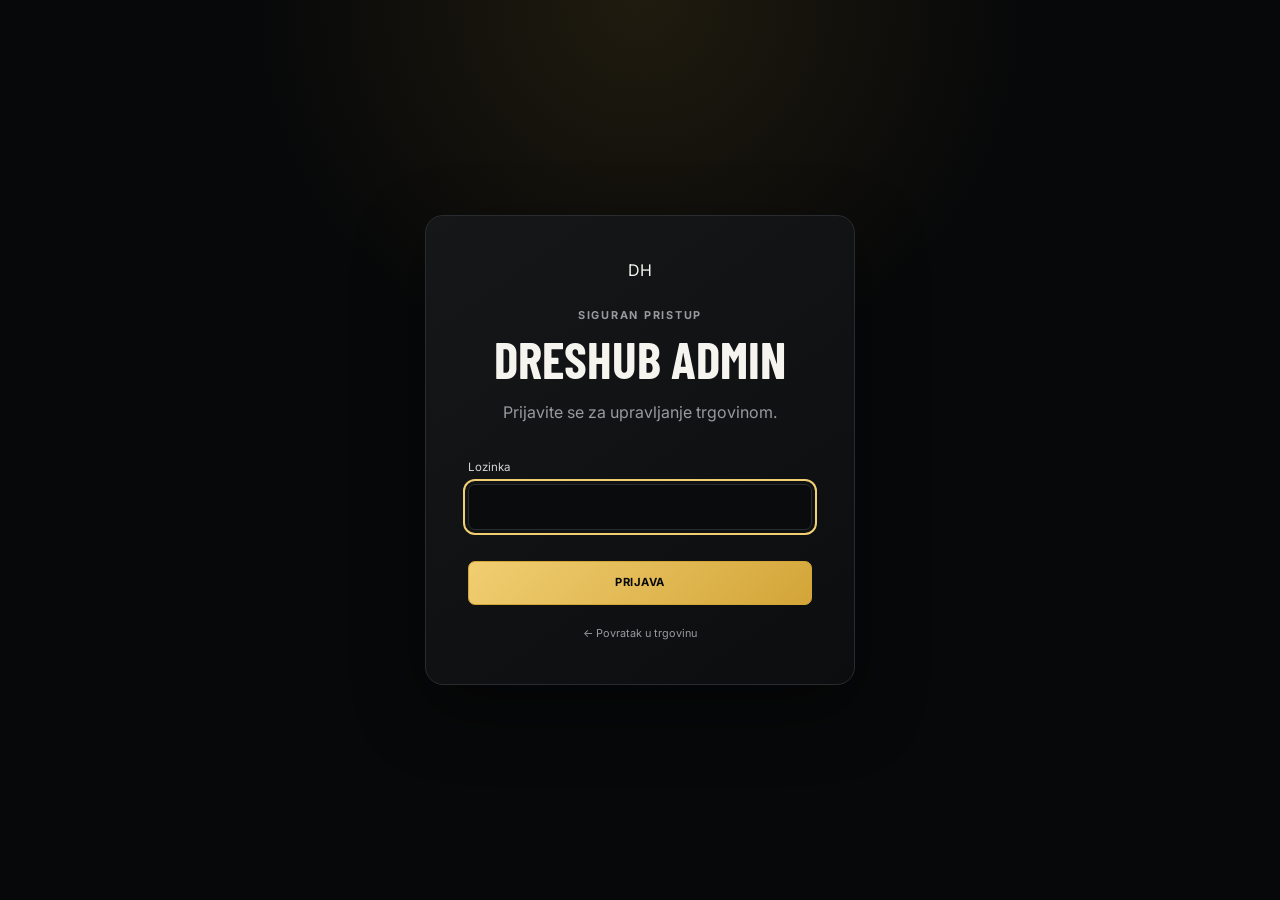
<file: admin.html>
<!doctype html>
<html lang="hr">
<head>
  <meta charset="UTF-8"><meta name="viewport" content="width=device-width,initial-scale=1"><meta name="description" content="DresHub administracijska aplikacija."><title>DresHub Admin</title>
  <link rel="preconnect" href="https://fonts.googleapis.com"><link rel="preconnect" href="https://fonts.gstatic.com" crossorigin><link href="https://fonts.googleapis.com/css2?family=Barlow+Condensed:wght@600;700;800&family=Inter:wght@400;500;600;700&display=swap" rel="stylesheet">
  <link rel="stylesheet" href="css/variables.css"><link rel="stylesheet" href="css/main.css"><link rel="stylesheet" href="css/admin.css"><link rel="stylesheet" href="css/responsive.css">
</head>
<body class="admin-body">
  <section class="admin-login" data-admin-login>
    <form class="login-card" data-login-form><span class="brand-mark">DH</span><p class="eyebrow">Siguran pristup</p><h1>DresHub Admin</h1><p>Prijavite se za upravljanje trgovinom.</p><label>Lozinka<input type="password" name="password" autocomplete="current-password" required autofocus></label><p class="form-error" data-login-error aria-live="polite"></p><button class="button button-primary button-wide" type="submit">Prijava</button><a href="index.html">← Povratak u trgovinu</a></form>
  </section>

  <div class="admin-app" data-admin-app hidden>
    <aside class="admin-sidebar" data-admin-sidebar>
      <div class="admin-brand"><span class="brand-mark">DH</span><span><strong>DRES <em>HUB</em></strong><small>Admin workspace</small></span></div>
      <nav class="admin-nav" aria-label="Admin navigacija">
        <button class="active" data-view-target="dashboard"><span>◫</span>Dashboard</button>
        <button data-view-target="products"><span>◈</span>Proizvodi</button>
        <button data-view-target="reservations"><span>◷</span>Rezervacije <b data-active-reservations>0</b></button>
        <button data-view-target="orders"><span>▣</span>Narudžbe</button>
        <button data-view-target="finance"><span>€</span>Financije</button>
        <button data-view-target="notes"><span>◇</span>Bilješke</button>
        <button data-view-target="changes"><span>↻</span>Povijest promjena</button>
        <button data-view-target="transactions"><span>⇄</span>Povijest transakcija</button>
        <button data-view-target="settings"><span>⚙</span>Postavke</button>
      </nav>
      <div class="sidebar-footer"><a href="index.html">Otvori trgovinu ↗</a><button data-logout>Odjava</button></div>
    </aside>

    <div class="admin-workspace">
      <header class="admin-topbar"><button class="admin-menu-toggle" type="button" data-admin-menu aria-label="Otvori izbornik">☰</button><div><small>DresHub poslovni centar</small><strong data-current-view>Dashboard</strong></div><div class="admin-profile"><span>A</span><div><strong>Admin</strong><small>Administrator</small></div></div></header>
      <main class="admin-main">
        <section class="admin-view active" data-view="dashboard">
          <header class="view-header"><div><p class="eyebrow">Pregled poslovanja</p><h1>Dashboard</h1><p data-dashboard-date></p></div><button class="admin-primary-action" data-view-jump="products" data-open-product>+ Novi proizvod</button></header>
          <div class="metric-grid" data-metrics></div>
          <div class="dashboard-grid">
            <section class="admin-panel panel-wide"><div class="panel-heading"><h2>Zadnje rezervacije</h2><button data-view-jump="reservations">Prikaži sve</button></div><div data-dashboard-reservations></div></section>
            <section class="admin-panel"><div class="panel-heading"><h2>Mala zaliha</h2><button data-view-jump="products">Proizvodi</button></div><div data-low-stock></div></section>
            <section class="admin-panel"><div class="panel-heading"><h2>Podsjetnici</h2><button data-view-jump="notes">Bilješke</button></div><div data-reminders></div></section>
            <section class="admin-panel panel-wide"><div class="panel-heading"><h2>Zadnje transakcije</h2><button data-view-jump="transactions">Povijest</button></div><div data-dashboard-transactions></div></section>
          </div>
        </section>

        <section class="admin-view" data-view="products">
          <header class="view-header"><div><p class="eyebrow">Katalog i zaliha</p><h1>Proizvodi</h1><p>Upravljanje ponudom, cijenama i dostupnošću.</p></div><button class="admin-primary-action" data-open-product>+ Dodaj proizvod</button></header>
          <div class="admin-toolbar"><label class="admin-search">⌕<input type="search" data-product-search placeholder="Pretraži proizvode…"></label><select data-product-status><option value="active">Aktivni</option><option value="archived">Arhivirani</option><option value="all">Svi proizvodi</option></select><span data-products-summary></span></div>
          <div class="product-admin-list" data-products-list></div>
        </section>

        <section class="admin-view" data-view="reservations">
          <header class="view-header"><div><p class="eyebrow">Kupci i prodaja</p><h1>Rezervacije</h1><p>Pratite svaku rezervaciju od upita do završene prodaje.</p></div></header>
          <div class="status-tabs" data-reservation-tabs><button class="active" data-status="active">Aktivne</button><button data-status="completed">Završene</button><button data-status="cancelled">Otkazane</button><button data-status="expired">Istekle</button></div>
          <div class="reservation-list" data-reservations-list></div>
        </section>

        <section class="admin-view" data-view="orders">
          <header class="view-header"><div><p class="eyebrow">Nabava</p><h1>Narudžbe</h1><p>Planirajte nabavu bez utjecaja na stanje do zaključivanja.</p></div><button class="admin-primary-action" data-open-order>+ Otvori novu narudžbu</button></header>
          <div class="status-tabs" data-order-tabs><button class="active" data-order-status="open">Otvorene</button><button data-order-status="closed">Zaključene</button></div><div class="orders-grid" data-orders-list></div>
        </section>

        <section class="admin-view" data-view="finance">
          <header class="view-header"><div><p class="eyebrow">Rezultati</p><h1>Financije</h1><p>Prodaja, troškovi i profit na jednom mjestu.</p></div><button class="admin-primary-action" data-open-transaction>+ Nova transakcija</button></header>
          <div class="metric-grid finance-metrics" data-finance-metrics></div>
          <div class="admin-toolbar"><select data-finance-period><option value="all">Sve vrijeme</option><option value="today">Danas</option><option value="week">Ovaj tjedan</option><option value="month">Ovaj mjesec</option></select><select data-finance-type><option value="all">Svi tipovi</option><option value="sales">Prodaje</option><option value="expenses">Troškovi</option><option value="profit">Profit</option></select><select data-finance-payment><option value="all">Sva plaćanja</option><option value="gotovina">Gotovina</option><option value="Revolut">Revolut</option><option value="račun">Uplata na račun</option><option value="drugo">Drugo</option></select><select data-finance-channel><option value="all">Svi kanali</option><option value="uživo">Uživo</option><option>Instagram</option><option>WhatsApp</option><option value="poznanik">Poznanik</option><option value="drugo">Drugo</option></select><select data-finance-status><option value="active">Aktivne</option><option value="all">Sve</option><option value="voided">Samo poništene</option></select><input type="search" data-finance-product placeholder="Filtriraj po dresu…"><select data-finance-profit><option value="all">Sva zarada</option><option value="positive">Pozitivna zarada</option><option value="negative">Gubitak</option></select></div>
          <section class="admin-panel"><div class="panel-heading"><h2>Financijski pregled</h2></div><div data-finance-list></div></section>
        </section>

        <section class="admin-view" data-view="notes">
          <header class="view-header"><div><p class="eyebrow">Organizator</p><h1>Bilješke</h1><p>Zadaci, ideje i podsjetnici povezani s poslovanjem.</p></div><button class="admin-primary-action" data-open-note>+ Nova bilješka</button></header>
          <div class="admin-toolbar"><select data-note-status><option value="all">Svi statusi</option><option>Aktivna</option><option>U tijeku</option><option>Završena</option><option>Arhivirana</option></select><select data-note-priority><option value="all">Svi prioriteti</option><option>Nizak</option><option>Srednji</option><option>Visok</option></select></div><div class="notes-grid" data-notes-list></div>
        </section>

        <section class="admin-view" data-view="changes">
          <header class="view-header"><div><p class="eyebrow">Audit zapis</p><h1>Povijest promjena</h1><p>Operativne promjene odvojene od financijskih transakcija.</p></div></header>
          <div class="admin-toolbar"><select data-change-category><option value="all">Sve kategorije</option><option value="products">Proizvodi</option><option value="reservations">Rezervacije</option><option value="orders">Narudžbe</option><option value="prices">Cijene</option><option value="quantities">Količine</option></select><select data-change-period><option value="all">Sve vrijeme</option><option value="today">Danas</option><option value="week">Ovaj tjedan</option><option value="month">Ovaj mjesec</option></select></div><div class="history-list" data-changes-list></div>
        </section>

        <section class="admin-view" data-view="transactions">
          <header class="view-header"><div><p class="eyebrow">Financijski trag</p><h1>Povijest transakcija</h1><p>Prodaje, troškovi, povrati i ostala financijska kretanja.</p></div><button class="admin-primary-action" data-open-transaction>+ Nova transakcija</button></header>
          <div class="admin-toolbar"><select data-transaction-type><option value="all">Svi tipovi</option><option>Prodaja</option><option>Trošak</option><option>Profit</option><option>Povrat</option><option>Dostava</option><option>Carina</option><option>Popust</option><option>Ostalo</option></select></div><div class="transaction-list" data-transactions-list></div>
        </section>

        <section class="admin-view" data-view="settings">
          <header class="view-header"><div><p class="eyebrow">Konfiguracija</p><h1>Postavke</h1><p>Javni podaci trgovine, rezervacije, sigurnost i backup.</p></div></header>
          <form class="settings-layout" data-settings-form>
            <section class="admin-panel"><div class="panel-heading"><h2>Trgovina i kontakt</h2></div><div class="form-grid"><label>Naziv trgovine<input name="storeName" required></label><label>E-mail<input type="email" name="email" required></label><label>Telefon Luki<input name="phoneLuki"></label><label>Telefon Blaž<input name="phoneBlaz"></label><label>Instagram<input name="instagram"></label><label>Logo<input type="file" name="logo" accept="image/*"></label></div></section>
            <section class="admin-panel"><div class="panel-heading"><h2>Prikaz i rezervacije</h2></div><div class="form-grid"><label class="field-wide">Tekst obavijesti<input name="notification"></label><label class="checkbox-field"><input type="checkbox" name="notificationVisible"> Prikaži traku obavijesti</label><label>Trajanje rezervacije (sati)<input type="number" min="1" max="168" name="reservationHours"></label><label>Tema<select name="theme"><option value="dark">Tamna</option><option value="darker">Duboko crna</option></select></label><label class="field-wide">Oznake proizvoda<input name="badges" placeholder="NOVO, POPULARNO, AKCIJA"></label></div></section>
            <section class="admin-panel"><div class="panel-heading"><h2>Sigurnost</h2></div><div class="form-grid"><label>Nova admin lozinka<input type="password" name="newPassword" autocomplete="new-password"></label><label>Sigurnosno pitanje<small>Kako se zvao pas kojeg smo odgajali mi?</small><input name="securityAnswer" autocomplete="off"></label></div></section>
            <section class="admin-panel settings-actions"><div><h2>Backup i export</h2><p>Preuzmite cjelovitu kopiju svih lokalnih podataka.</p></div><button class="admin-secondary-action" type="button" data-export>Export JSON</button><label class="admin-secondary-action import-label">Uvezi backup<input type="file" accept="application/json" data-import hidden></label></section>
            <button class="admin-primary-action settings-save" type="submit">Spremi postavke</button>
          </form>
        </section>
      </main>
    </div>
  </div>

  <dialog class="admin-dialog" data-product-dialog><form method="dialog" class="dialog-card product-form" data-product-form><header><div><p class="eyebrow">Katalog</p><h2 data-product-dialog-title>Novi proizvod</h2></div><button value="cancel" aria-label="Zatvori">×</button></header><input type="hidden" name="id"><div class="form-grid"><label class="field-wide">Naziv<input name="name" required></label><label>Klub / reprezentacija<input name="club" required></label><label>Igrač<input name="player" required></label><label>Kategorija<select name="type"><option value="club">Klub</option><option value="national">Reprezentacija</option></select></label><label>Verzija<select name="version"><option>Fan Version</option><option>Player Version</option><option>Retro</option></select></label><label>Veličine<input name="sizes" placeholder="S, M, L" required></label><label>Kupovna cijena<input type="number" name="costPrice" min="0" step="0.01" required></label><label>Prodajna cijena<input type="number" name="price" min="0" step="0.01" required></label><label>Akcijska / stara cijena<input type="number" name="oldPrice" min="0" step="0.01"></label><label>Količina<input type="number" name="stock" min="0" required></label><label>Oznaka<select name="badge"><option>NOVO</option><option>POPULARNO</option><option>AKCIJA</option><option>ZADNJI KOMAD</option></select></label><label class="field-wide">Opis<textarea name="description" rows="4" required></textarea></label><label class="field-wide">Slike (1–5)<input type="file" name="images" accept="image/*" multiple><small>Odaberite iz galerije ili mape. Prva odabrana slika postaje glavna.</small></label><div class="image-preview field-wide" data-image-preview></div></div><footer><button class="admin-secondary-action" value="cancel">Odustani</button><button class="admin-primary-action" type="submit" value="save">Spremi proizvod</button></footer></form></dialog>

  <dialog class="admin-dialog side-dialog" data-reservation-dialog><article class="dialog-card" data-reservation-detail></article></dialog>

  <dialog class="admin-dialog" data-order-dialog><form method="dialog" class="dialog-card order-form" data-order-form><header><div><p class="eyebrow">Nabava</p><h2>Nova narudžba</h2></div><button value="cancel">×</button></header><label>Naziv narudžbe<input name="title" required placeholder="Npr. Ljetna nabava"></label><label>Napomena<textarea name="note" rows="2"></textarea></label><div class="order-builder"><div class="order-add-row"><select data-order-product-select></select><button class="admin-secondary-action" type="button" data-add-order-product>Dodaj postojeći</button><button class="admin-secondary-action" type="button" data-add-order-custom>+ Novi proizvod</button></div><div data-order-items></div></div><footer><button class="admin-secondary-action" value="cancel">Odustani</button><button class="admin-primary-action" type="submit" value="save">Spremi otvorenu narudžbu</button></footer></form></dialog>

  <dialog class="admin-dialog transaction-admin-dialog" data-transaction-dialog><form method="dialog" class="dialog-card compact-form transaction-form-panel" data-transaction-form><header class="transaction-form-header"><div><p class="eyebrow">Financije</p><h2>Nova transakcija</h2></div><button value="cancel" aria-label="Zatvori">&times;</button></header><div class="transaction-top-grid"><label>Vrsta transakcije<select name="type"><option>Prodaja</option><option>Prodaja dresova</option><option>Tro&#353;ak</option><option>Profit</option><option>Povrat</option><option>Dostava</option><option>Carina</option><option>Popust</option><option>Ostalo</option></select></label><label data-transaction-date>Datum<input type="datetime-local" name="date" required></label></div><div class="sale-builder sale-workspace" data-sale-builder hidden><section class="sale-search-panel"><label>Pretra&#382;i proizvode<input type="search" data-sale-search placeholder="Klub, igra&#269;, veli&#269;ina, brend&hellip;"></label><div class="sale-product-options" data-sale-options></div></section><section class="sale-selected-panel"><header><div><p class="eyebrow">Odabrani proizvodi</p><h3>Stavke prodaje</h3></div><span data-sale-count>0 kom</span></header><div class="sale-selected-items" data-sale-items></div></section><section class="sale-meta-panel"><div class="sale-meta-fields"><label>Na&#269;in pla&#263;anja<select name="paymentMethod"><option value="gotovina">Gotovina</option><option>Revolut</option><option value="ra&#269;un">Uplata na ra&#269;un</option><option value="drugo">Drugo</option></select></label><label>Kanal prodaje<select name="salesChannel"><option value="u&#382;ivo">U&#382;ivo</option><option>Instagram</option><option>WhatsApp</option><option value="poznanik">Poznanik</option><option value="drugo">Drugo</option></select></label></div><label class="field-wide">Opis / napomena<input name="description" data-sale-description required></label></section><aside class="sale-summary-panel"><dl><div><dt>Ukupna prodaja</dt><dd data-sale-total>0,00 &euro;</dd></div><div><dt>Kupovna vrijednost</dt><dd data-sale-cost>0,00 &euro;</dd></div><div><dt>Profit</dt><dd data-sale-profit>0,00 &euro;</dd></div></dl></aside></div><label data-transaction-amount>Iznos<input type="number" name="amount" min="0" step="0.01" required></label><label data-transaction-description>Opis / napomena<input name="description" data-manual-description required></label><footer><button class="admin-secondary-action" value="cancel">Odustani</button><button class="admin-primary-action" type="submit" value="save">Dodaj transakciju</button></footer></form></dialog>

  <dialog class="admin-dialog" data-live-sale-dialog><form method="dialog" class="dialog-card compact-form" data-live-sale-form><header><div><p class="eyebrow">Brza prodaja</p><h2>Označi dres kao prodan</h2></div><button value="cancel">×</button></header><input type="hidden" name="productId"><div class="live-sale-product" data-live-sale-product></div><label>Prodajna cijena<input type="number" name="price" min="0" step="0.01" required></label><div class="sale-meta-fields"><label>Način plaćanja<select name="paymentMethod"><option value="gotovina">Gotovina</option><option>Revolut</option><option value="račun">Uplata na račun</option><option value="drugo">Drugo</option></select></label><label>Kanal prodaje<select name="salesChannel"><option value="uživo">Uživo</option><option>Instagram</option><option>WhatsApp</option><option value="poznanik">Poznanik</option><option value="drugo">Drugo</option></select></label></div><label>Kratka napomena<input name="note" value="Prodano uživo" placeholder="Instagram, poznanik…"></label><p class="sale-confirmation">Potvrdom se stanje smanjuje za 1 i automatski zapisuje prihod.</p><footer><button class="admin-secondary-action" value="cancel">Odustani</button><button class="admin-primary-action" type="submit" value="save">Potvrdi prodaju</button></footer></form></dialog>

  <dialog class="admin-dialog" data-linked-product-dialog><div class="dialog-card linked-product-detail" data-linked-product-detail></div></dialog>

  <dialog class="admin-dialog" data-note-dialog><form method="dialog" class="dialog-card" data-note-form><header><div><p class="eyebrow">Organizator</p><h2 data-note-title>Nova bilješka</h2></div><button value="cancel">×</button></header><input type="hidden" name="id"><div class="form-grid"><label class="field-wide">Naslov<input name="title" required></label><label class="field-wide">Opis<textarea name="description" rows="3"></textarea></label><label>Tip<select name="type"><option>Narudžba</option><option>Podsjetnik</option><option>Ideja</option><option>Kupac</option><option>Općenito</option></select></label><label>Iznos (opcionalno)<input type="number" name="amount" step="0.01"></label><label>Rok<input type="date" name="dueDate"></label><label>Prioritet<select name="priority"><option>Nizak</option><option selected>Srednji</option><option>Visok</option></select></label><label>Status<select name="status"><option>Aktivna</option><option>U tijeku</option><option>Završena</option><option>Arhivirana</option></select></label><label>Tagovi<input name="tags" placeholder="nabava, hitno"></label><label>Povezani proizvod<select name="productId" data-note-product><option value="">Nije povezano</option></select></label><label>Povezana narudžba<select name="orderId" data-note-order><option value="">Nije povezano</option></select></label><label class="checkbox-field"><input type="checkbox" name="pinned"> Prikvači na vrh</label></div><footer><button class="admin-secondary-action" value="cancel">Odustani</button><button class="admin-primary-action" type="submit" value="save">Spremi bilješku</button></footer></form></dialog>

  <div class="toast" data-toast role="status"></div>
  <script type="module" src="js/admin.js"></script>
</body></html>
</file>
<file: css/variables.css>
:root {
  --color-bg: #070809;
  --color-surface: #0d0f11;
  --color-surface-2: #141719;
  --color-surface-3: #1a1d20;
  --color-text: #f6f4ef;
  --color-muted: #979b9f;
  --color-gold: #d3a538;
  --color-gold-light: #f1ce72;
  --color-border: #292c2f;
  --color-success: #63cb78;
  --color-danger: #ef6969;
  --font-body: "Inter", Arial, sans-serif;
  --font-display: "Barlow Condensed", "Arial Narrow", sans-serif;
  --max-width: 1380px;
  --radius-sm: 7px;
  --radius: 12px;
  --radius-lg: 18px;
  --shadow: 0 24px 70px rgba(0, 0, 0, .42);
  --transition: 180ms ease;
}
</file>
<file: css/main.css>
* { box-sizing: border-box; }
html { max-width: 100%; overflow-x: hidden; scroll-behavior: smooth; color-scheme: dark; }
body { margin: 0; max-width: 100%; overflow-x: hidden; background: var(--color-bg); color: var(--color-text); font-family: var(--font-body); line-height: 1.55; }
body::before { content: ""; position: fixed; inset: 0; z-index: -1; pointer-events: none; background: radial-gradient(circle at 80% 0, rgba(211,165,56,.07), transparent 30%); }
body.menu-open { overflow: hidden; }
a { color: inherit; text-decoration: none; }
button, input, select, textarea { font: inherit; }
button, select { cursor: pointer; }
button:disabled { cursor: not-allowed; opacity: .45; }
img { display: block; max-width: 100%; }
:focus-visible { outline: 2px solid var(--color-gold-light); outline-offset: 3px; }
::selection { background: var(--color-gold); color: #08090a; }
.visually-hidden { position: absolute; width: 1px; height: 1px; padding: 0; margin: -1px; overflow: hidden; clip: rect(0,0,0,0); white-space: nowrap; border: 0; }
.page-shell { width: min(var(--max-width), calc(100% - 48px)); margin-inline: auto; }
.inner-page { min-height: 64vh; padding-block: clamp(36px, 6vw, 80px); }
.notice { min-height: 33px; padding: 7px max(24px, 4vw); display: flex; justify-content: space-between; gap: 24px; align-items: center; background: #030405; border-bottom: 1px solid #1c1e20; color: var(--color-gold-light); font-size: .66rem; text-transform: uppercase; letter-spacing: .08em; }
.notice a:hover { color: #fff; }
h1, h2, h3, p { overflow-wrap: break-word; }
h1, h2 { margin: 0; font-family: var(--font-display); line-height: .98; text-transform: uppercase; }
h1 { font-size: clamp(2.7rem, 6vw, 5.4rem); }
h2 { font-size: clamp(1.7rem, 3vw, 2.4rem); }
.eyebrow { margin: 0 0 10px; color: var(--color-gold); font-size: .68rem; font-weight: 700; letter-spacing: .16em; text-transform: uppercase; }
.catalog-intro { padding: clamp(34px, 5vw, 64px) 0 28px; display: flex; align-items: end; justify-content: space-between; gap: 40px; border-bottom: 1px solid var(--color-border); }
.catalog-intro h1 { font-size: clamp(2.7rem, 5.4vw, 5rem); }
.catalog-intro h1 span { color: var(--color-gold); }
.catalog-intro > p { max-width: 460px; margin: 0 0 7px; color: #b8bbbd; }
.catalog { padding-block: 24px 68px; }
.other-products-promo{margin-top:16px;min-height:190px;padding:24px 28px;display:grid;grid-template-columns:minmax(0,1fr) minmax(280px,.7fr);align-items:center;gap:28px;overflow:hidden;border:1px solid #4b4027;border-radius:var(--radius);background:radial-gradient(circle at 85% 20%,rgba(211,165,56,.18),transparent 32%),linear-gradient(135deg,#151719,#090b0c);transition:transform var(--transition),border-color var(--transition)}.other-products-promo:hover{transform:translateY(-2px);border-color:var(--color-gold)}.other-promo-copy h2{font-size:clamp(1.8rem,3vw,2.8rem)}.other-promo-copy>p:not(.eyebrow){margin:8px 0;color:#aaa}.other-promo-copy>span{display:inline-block;margin-top:13px;color:var(--color-gold-light);font-size:.68rem;font-weight:700;text-transform:uppercase}.other-promo-product{min-width:0;display:grid;grid-template-columns:130px minmax(0,1fr);align-items:center;gap:18px}.other-promo-product img{width:130px;height:140px;padding:8px;border:1px solid var(--color-border);border-radius:10px;background:#171a1c;object-fit:contain}.other-promo-product small,.other-promo-product span{display:block;color:var(--color-muted);font-size:.58rem}.other-promo-product small{color:var(--color-gold);letter-spacing:.09em}.other-promo-product strong{display:block;margin:6px 0;font-family:var(--font-display);font-size:1.45rem;text-transform:uppercase}
.section-heading { display: flex; align-items: end; justify-content: space-between; gap: 20px; margin: 38px 0 20px; }
.section-heading { scroll-margin-top: 100px; }
.section-heading > h2 { margin: 0; }
.product-count, .loading { color: var(--color-muted); font-size: .78rem; }
.recent-section { padding-bottom: 70px; }
.text-link { color: var(--color-gold-light); font-size: .74rem; text-transform: uppercase; letter-spacing: .05em; }
.button { min-height: 44px; padding: 0 20px; display: inline-flex; align-items: center; justify-content: center; border: 1px solid var(--color-gold); border-radius: var(--radius-sm); background: transparent; color: var(--color-text); font-size: .7rem; font-weight: 700; letter-spacing: .05em; text-transform: uppercase; transition: transform var(--transition), background var(--transition), border-color var(--transition); }
.button:hover:not(:disabled) { transform: translateY(-2px); }
.button-primary { border-color: var(--color-gold); background: linear-gradient(135deg, var(--color-gold-light), var(--color-gold)); color: #08090a; }
.button-ghost:hover:not(:disabled) { background: rgba(211,165,56,.1); }
.button-wide { width: 100%; }
.empty-state { padding: 70px 24px; text-align: center; border: 1px dashed #3a3d40; border-radius: var(--radius); background: var(--color-surface); }
.empty-state > span { color: var(--color-gold); font-size: 3rem; }
.empty-state p { color: var(--color-muted); }
.grid-empty { grid-column: 1 / -1; }
.contact-strip { margin-bottom: 76px; display: grid; grid-template-columns: repeat(3, 1fr); background: linear-gradient(135deg, #121416, #0a0c0d); border: 1px solid var(--color-border); border-radius: var(--radius); overflow: hidden; }
.contact-strip > a { min-width: 0; padding: 24px 28px; display: flex; align-items: center; gap: 18px; border-right: 1px solid var(--color-border); transition: background var(--transition); }
.contact-strip > a:last-child { border: 0; }
.contact-strip > a:hover { background: rgba(211,165,56,.06); }
.contact-strip > a > span { color: var(--color-gold); font-family: var(--font-display); font-size: 1.7rem; }
.contact-strip small { display: block; color: var(--color-muted); font-size: .62rem; letter-spacing: .08em; text-transform: uppercase; }
.contact-strip strong { display: block; overflow-wrap: anywhere; font-size: .83rem; font-weight: 500; }
.page-heading { max-width: 760px; margin-bottom: 42px; }
.page-heading p:last-child { max-width: 620px; margin: 18px 0 0; color: var(--color-muted); }
.breadcrumbs { margin-bottom: 34px; display: flex; gap: 9px; color: var(--color-muted); font-size: .72rem; }
.breadcrumbs a:hover { color: var(--color-gold-light); }
.contact-grid { display: grid; grid-template-columns: repeat(2, 1fr); gap: 18px; }
.contact-card { position: relative; min-height: 280px; padding: 34px; display: flex; flex-direction: column; align-items: flex-start; border: 1px solid var(--color-border); border-radius: var(--radius); background: linear-gradient(145deg, #121416, #0a0c0d); transition: transform var(--transition), border-color var(--transition); }
.contact-card:hover { transform: translateY(-4px); border-color: #67532a; }
.contact-card.email-card { grid-column: 1 / -1; min-height: 230px; }
.contact-icon { margin-bottom: auto; color: var(--color-gold); font-family: var(--font-display); font-size: 2rem; }
.contact-card small { color: var(--color-muted); text-transform: uppercase; letter-spacing: .1em; }
.contact-card h2 { margin: 6px 0; }
.contact-card strong { color: var(--color-gold-light); overflow-wrap: anywhere; }
.contact-action { margin-top: 22px; font-size: .72rem; text-transform: uppercase; }
.contact-note { margin-top: 20px; padding: clamp(30px, 5vw, 60px); border: 1px solid var(--color-border); border-radius: var(--radius); background: radial-gradient(circle at 100% 0, rgba(211,165,56,.12), transparent 38%), var(--color-surface); }
.contact-note p:last-child { max-width: 640px; color: var(--color-muted); }
.toast { position: fixed; right: 22px; bottom: 22px; z-index: 100; max-width: min(360px, calc(100vw - 44px)); padding: 14px 18px; transform: translateY(20px); border: 1px solid #6b582d; border-radius: var(--radius-sm); background: #15181a; box-shadow: var(--shadow); opacity: 0; pointer-events: none; font-size: .8rem; transition: var(--transition); }
.toast.show { transform: translateY(0); opacity: 1; }
.modal, .lightbox { box-sizing: border-box; padding: 0; border: 1px solid var(--color-border); border-radius: var(--radius-lg); background: transparent; color: var(--color-text); box-shadow: var(--shadow); }
.modal { position: fixed; inset: 0; width: min(95vw, 600px); max-width: 95vw; max-height: 90dvh; margin: auto; overflow: hidden; }
.modal[open] { display: flex; align-items: center; justify-content: center; }
.modal::backdrop, .lightbox::backdrop { background: rgba(0,0,0,.84); backdrop-filter: blur(7px); }
.modal-card { position: relative; width: 100%; max-width: 100%; max-height: 90dvh; padding: clamp(26px, 5vw, 44px); overflow-x: hidden; overflow-y: auto; overflow-wrap: anywhere; background: linear-gradient(145deg, #16191b, #0b0d0e); }
.modal-card h2 { font-size: 2.6rem; }
.modal-product { margin: 9px 0 26px; color: var(--color-gold-light); }
.modal-close { position: absolute; top: 14px; right: 16px; width: 38px; height: 38px; border: 0; background: transparent; color: var(--color-muted); font-size: 1.7rem; }
.modal form { display: grid; gap: 15px; }
.modal label { color: #d4d5d4; font-size: .72rem; font-weight: 600; }
.modal label span { color: var(--color-muted); font-weight: 400; }
.modal input, .modal textarea { width: 100%; margin-top: 7px; padding: 13px 14px; border: 1px solid var(--color-border); border-radius: var(--radius-sm); background: #090b0c; color: #fff; resize: vertical; }
.modal form small { text-align: center; color: var(--color-muted); }
.modal-success { padding-block: 30px; text-align: center; }
.modal-success > span { display: grid; place-items: center; width: 58px; height: 58px; margin: auto auto 20px; border: 1px solid var(--color-success); border-radius: 50%; color: var(--color-success); font-size: 1.8rem; }
.modal-success p { color: var(--color-muted); }
.lightbox { width: min(1000px, calc(100vw - 32px)); height: min(800px, calc(100dvh - 32px)); max-width: 96vw; max-height: 92dvh; background: #060708; overflow: hidden; }
.lightbox[open] { display: flex; align-items: center; justify-content: center; }
.lightbox figure { width: 100%; height: 100%; min-width: 0; min-height: 0; margin: 0; padding: 44px 70px; display: flex; align-items: center; justify-content: center; overflow: hidden; }
.lightbox img { display: block; max-width: min(90vw, 100%); max-height: min(85vh, 100%); width: auto; height: auto; object-fit: contain; }
.lightbox img:hover { transform: none; cursor: default; }
.lightbox figcaption { position: absolute; bottom: 17px; color: var(--color-muted); font-size: .72rem; }
.lightbox-close, .lightbox-arrow { position: absolute; z-index: 3; border: 0; background: rgba(15,17,18,.8); color: #fff; }
.lightbox-close { top: 14px; right: 16px; width: 42px; height: 42px; border-radius: 50%; font-size: 1.7rem; }
.lightbox-arrow { top: 50%; width: 46px; height: 64px; transform: translateY(-50%); font-size: 2.5rem; }
.lightbox-arrow.previous { left: 12px; }.lightbox-arrow.next { right: 12px; }
.reveal { animation: fade-up .42s ease both; }
@keyframes fade-up { from { opacity: 0; transform: translateY(10px); } to { opacity: 1; transform: translateY(0); } }
@media (prefers-reduced-motion: reduce) { *, *::before, *::after { scroll-behavior: auto !important; animation-duration: .01ms !important; transition-duration: .01ms !important; } }
</file>
<file: css/admin.css>
.admin-body { min-height: 100vh; background: #08090a; }
[hidden] { display: none !important; }
.form-grid select[multiple]{min-height:190px;padding:6px}.form-grid select[multiple] option{padding:8px 9px;border-radius:5px;white-space:normal}.form-grid select[multiple] option:checked{background:linear-gradient(135deg,var(--color-gold),#9f7620);color:#08090a}.note-linked-products{margin:14px 0;padding:11px;border:1px solid #34302a;border-radius:7px;background:#0a0c0d}.note-linked-products>strong{display:block;margin-bottom:7px;color:var(--color-gold-light);font-size:.58rem;text-transform:uppercase;letter-spacing:.06em}.note-linked-products ul{margin:0;padding-left:17px;display:grid;gap:5px}.note-linked-products li{color:#c5c7c8;font-size:.6rem;line-height:1.4}
.modern-multi-native{display:none!important}.modern-multi{display:grid;gap:9px;margin-top:7px;padding:10px;border:1px solid #303438;border-radius:8px;background:#0a0c0e;box-sizing:border-box;max-width:100%}.modern-multi-chips{display:flex;flex-wrap:wrap;gap:6px;min-height:31px;align-items:center}.modern-multi-chips button{display:inline-flex;align-items:center;gap:7px;max-width:100%;padding:5px 8px;border:1px solid rgba(218,168,54,.55);border-radius:999px;background:rgba(218,168,54,.12);color:#f1d27f;font:inherit;cursor:pointer}.modern-multi-chips button span{overflow:hidden;text-overflow:ellipsis;white-space:nowrap}.modern-multi-chips button b{font-size:1rem;line-height:.7;color:#fff}.modern-multi-placeholder{color:#777;font-size:.6rem}.modern-multi-search{display:flex;align-items:center;gap:7px;padding:0 10px;border:1px solid #303438;border-radius:6px;background:#080a0b;color:var(--color-gold)}.modern-multi-search:focus-within{border-color:var(--color-gold);box-shadow:0 0 0 2px rgba(218,168,54,.12)}.modern-multi-search input{width:100%;min-width:0;padding:9px 0;border:0!important;outline:0;background:transparent!important;color:#fff;box-shadow:none!important}.modern-multi-options{display:grid;gap:5px;max-height:260px;overflow-y:auto;overflow-x:hidden;padding-right:3px;overscroll-behavior:contain}.modern-multi-option{display:flex;align-items:center;justify-content:space-between;gap:10px;width:100%;padding:9px 10px;border:1px solid #292d30;border-radius:6px;background:#111416;color:#d6d8d9;text-align:left;font:inherit;line-height:1.35;cursor:pointer}.modern-multi-option:hover{border-color:#776329;background:#171817}.modern-multi-option.selected{border-color:var(--color-gold);background:rgba(218,168,54,.16);color:#fff}.modern-multi-option b{display:grid;place-items:center;flex:0 0 22px;width:22px;height:22px;border:1px solid #4b4f52;border-radius:50%;color:#96999b}.modern-multi-option.selected b{border-color:var(--color-gold);background:var(--color-gold);color:#08090a}.modern-multi-empty{margin:10px;color:#888;text-align:center}.modern-multi>small{color:#777;line-height:1.4}@media(max-width:640px){.modern-multi{padding:8px}.modern-multi-options{max-height:220px}.modern-multi-option{padding:8px;font-size:.62rem}.modern-multi-chips button{font-size:.58rem}}
.modern-multi-option img,.modern-multi-chips button img{flex:0 0 auto;width:38px;height:38px;border:1px solid #2c3033;border-radius:7px;background:#07090a;object-fit:contain}.modern-multi-option-text{min-width:0;flex:1;overflow:hidden;text-overflow:ellipsis;white-space:nowrap}.modern-multi-chips button img{width:24px;height:24px;border-radius:50%}.modern-multi-chips button{padding-left:5px}.modern-multi-option span:not(.modern-multi-option-text){min-width:0}@media(max-width:640px){.modern-multi-option img{width:34px;height:34px}.modern-multi-chips button{max-width:100%;padding:4px 7px 4px 4px}.modern-multi-chips button img{width:22px;height:22px}}
.modern-multi-chips{display:grid;grid-template-columns:repeat(auto-fill,minmax(250px,1fr));gap:8px}.modern-multi-option,.modern-multi-selected-card{align-items:center;gap:13px;padding:11px 12px;border-radius:10px}.modern-multi-option img,.modern-multi-selected-card img{width:54px!important;height:54px!important;border-radius:9px!important;object-fit:cover!important}.modern-multi-copy{display:grid;gap:4px;min-width:0;flex:1}.modern-multi-copy strong,.modern-multi-copy small{display:block;overflow:hidden;text-overflow:ellipsis;white-space:nowrap}.modern-multi-copy strong{color:#f3f3f3;font-size:.72rem;line-height:1.25}.modern-multi-copy small{color:#9ea2a4;font-size:.6rem;line-height:1.25}.modern-multi-option b,.modern-multi-selected-card b{flex:0 0 28px;width:28px;height:28px}.modern-multi-selected-card{display:flex!important;width:100%;max-width:100%!important;justify-content:flex-start!important;padding:10px 11px!important;border:1px solid rgba(218,168,54,.45)!important;border-radius:10px!important;background:rgba(218,168,54,.1)!important;color:#f1d27f!important;text-align:left}.modern-multi-selected-card b{display:grid;place-items:center;margin-left:auto;border:1px solid rgba(255,255,255,.18);border-radius:50%;color:#fff;font-size:1rem;line-height:1}.modern-multi-placeholder{grid-column:1/-1}@media(max-width:640px){.modern-multi-chips{grid-template-columns:1fr}.modern-multi-option,.modern-multi-selected-card{gap:10px;padding:9px 10px}.modern-multi-option img,.modern-multi-selected-card img{width:48px!important;height:48px!important}.modern-multi-copy strong{font-size:.68rem}.modern-multi-copy small{font-size:.57rem}}
.sell-product-button{width:auto!important;padding:7px 11px!important;border:1px solid #d2a536!important;border-radius:6px!important;background:linear-gradient(135deg,#e2b84c,#b9881d)!important;color:#090a0b!important;font-weight:800!important;box-shadow:0 4px 12px rgba(190,141,28,.2);cursor:pointer;transition:transform .18s ease,filter .18s ease,box-shadow .18s ease}.sell-product-button:hover:not(:disabled){transform:translateY(-2px);filter:brightness(1.08);box-shadow:0 7px 16px rgba(190,141,28,.32)}.sell-product-button:disabled{opacity:.3;cursor:not-allowed;box-shadow:none}.admin-product{cursor:pointer}.admin-product button,.admin-product input,.admin-product select{cursor:auto}.live-sale-product{display:grid;gap:5px;padding:12px;border:1px solid #34383b;border-radius:8px;background:#0a0c0e}.live-sale-product small,.live-sale-product span{color:#a8abad}.sale-confirmation{padding:9px;border-left:3px solid var(--color-gold);background:rgba(218,168,54,.08);color:#c8c9ca;line-height:1.5}.sale-builder{display:grid;gap:10px}.sale-product-options{display:grid;gap:5px;max-height:210px;overflow-y:auto}.sale-product-options>button{display:flex;justify-content:space-between;gap:10px;padding:9px;border:1px solid #303438;border-radius:6px;background:#0c0e10;color:#ddd;text-align:left}.sale-product-options>button b{color:var(--color-gold);white-space:nowrap}.sale-selected-items{display:grid;gap:6px}.sale-selected-row{display:grid;grid-template-columns:minmax(0,1fr) 100px 34px;gap:7px;align-items:center;padding:7px;border:1px solid #3a3425;border-radius:6px;background:rgba(218,168,54,.07)}.sale-selected-row a,.transaction-sale-items a,.note-linked-products a{color:#f1d27f;text-decoration:none}.sale-selected-row input{min-width:0}.transaction-sale-items{grid-column:1/-1;display:grid;gap:5px;padding:10px;border-top:1px solid #333}.transaction-sale-items>a{display:flex;justify-content:space-between;gap:10px;padding:5px 0}.transaction-sale-items>a b{white-space:nowrap}@media(max-width:640px){.sale-selected-row{grid-template-columns:minmax(0,1fr) 82px 32px}.sell-product-button{padding:7px!important}.transaction-sale-items>a{align-items:flex-start}}
.linked-product-detail{width:min(94vw,760px)}.linked-product-gallery{display:flex;gap:8px;overflow-x:auto;padding-bottom:6px}.linked-product-gallery img{flex:0 0 120px;width:120px;height:120px;border-radius:7px;object-fit:contain;background:#080a0b}.linked-product-detail .detail-list{display:grid;grid-template-columns:repeat(2,minmax(0,1fr));gap:8px;margin:14px 0}.linked-product-detail .detail-list>div,.linked-product-detail section{padding:10px;border:1px solid #303438;border-radius:7px}.linked-product-detail dt{color:#85898c;font-size:.58rem}.linked-product-detail dd{margin:3px 0 0}.linked-product-detail section{margin-top:9px}.linked-product-detail section h3{margin:0 0 7px;color:var(--color-gold)}.linked-product-detail section p{margin:4px 0;color:#c6c8c9}@media(max-width:640px){.linked-product-detail .detail-list{grid-template-columns:1fr}.linked-product-gallery img{flex-basis:96px;width:96px;height:96px}}
.sale-meta-fields{display:grid;grid-template-columns:1fr 1fr;gap:9px}.quick-sale-action{white-space:nowrap}.voided-transaction{opacity:.72;border-color:#6e3838!important}.voided-transaction .transaction-amount{text-decoration:line-through}.voided-badge{display:inline-flex;margin-top:4px;padding:3px 7px;border:1px solid #a44f4f;border-radius:999px;color:#ef8d8d;font-size:.55rem;text-transform:uppercase}.transaction-sale-items small{display:block;margin-top:3px;color:#8f9395}.transaction-sale-items>button{justify-self:start;margin-top:5px;padding:7px 10px;border:1px solid #8f4545;border-radius:5px;background:rgba(143,69,69,.14);color:#ef8d8d}@media(max-width:640px){.sale-meta-fields{grid-template-columns:1fr}.quick-sale-action{width:100%}}
.linked-record-button{display:grid;width:100%;gap:3px;margin:5px 0;padding:9px 10px;border:1px solid #303438;border-radius:6px;background:#0b0d0f;color:#e3e4e5;text-align:left;cursor:pointer}.linked-record-button:hover{border-color:var(--color-gold);background:rgba(218,168,54,.08)}.linked-record-button span{color:#969a9c;font-size:.62rem}
.admin-pagination{grid-column:1/-1;margin:14px auto 0;display:grid;justify-items:center;gap:10px;color:var(--color-muted);font-size:.62rem}.admin-pagination p{margin:0}.admin-pagination div{display:flex;flex-wrap:wrap;justify-content:center;gap:6px}.admin-pagination button{min-width:34px;min-height:34px;padding:0 10px;border:1px solid var(--color-border);border-radius:7px;background:#111416;color:#d7d8d7;font-size:.58rem;font-weight:700}.admin-pagination button:hover:not(:disabled),.admin-pagination button.active{border-color:var(--color-gold);background:rgba(211,165,56,.12);color:var(--color-gold-light)}.admin-pagination button:disabled{opacity:.35;cursor:not-allowed}.admin-pagination span{align-self:center;color:#777}.note-show-all-products{margin-top:8px;padding:6px 9px;border:1px solid #3f3a2d;border-radius:6px;background:rgba(211,165,56,.08);color:var(--color-gold-light);font-size:.57rem}
.sellers-layout{display:grid;grid-template-columns:minmax(280px,.8fr) minmax(0,1.5fr);gap:14px;align-items:start}.sellers-list{display:grid;gap:9px}.seller-card{padding:15px;border:1px solid var(--color-border);border-radius:var(--radius-sm);background:#0e1012;cursor:pointer}.seller-card.active,.seller-card:hover{border-color:var(--color-gold);background:rgba(211,165,56,.06)}.seller-card header,.seller-profile-header{display:flex;justify-content:space-between;gap:14px;align-items:flex-start}.seller-card h2,.seller-profile-header h2{font-family:var(--font-body);font-size:.86rem;text-transform:none}.seller-card small,.seller-profile-header p{color:var(--color-muted);font-size:.61rem}.seller-card-stats{display:grid;grid-template-columns:repeat(4,1fr);gap:7px;margin:13px 0}.seller-card-stats span{padding:8px;border:1px solid #25282a;border-radius:7px;text-align:center}.seller-card-stats b{display:block;color:var(--color-gold-light);font-size:.82rem}.seller-card-stats small{font-size:.5rem}.seller-profile{min-width:0;padding:18px;border:1px solid var(--color-border);border-radius:var(--radius);background:#0e1012}.seller-profile-actions{display:flex;flex-wrap:wrap;gap:7px;justify-content:flex-end}.seller-profile-actions button,.seller-row-actions button,.seller-alert button{min-height:34px;padding:0 10px;border:1px solid var(--color-border);border-radius:6px;background:#141719;color:#ddd;font-size:.58rem}.seller-tabs{display:flex;gap:7px;overflow-x:auto;margin:16px 0}.seller-tabs button{padding:9px 12px;border:1px solid var(--color-border);border-radius:999px;background:#101214;color:#a7aaac;white-space:nowrap;font-size:.61rem}.seller-tabs button.active{border-color:var(--color-gold);background:rgba(211,165,56,.1);color:var(--color-gold-light)}.seller-overview-grid{display:grid;grid-template-columns:repeat(2,minmax(0,1fr));gap:10px}.seller-product-row,.seller-alert{display:grid;grid-template-columns:minmax(0,1fr) auto;gap:12px;align-items:center;margin:8px 0;padding:10px;border:1px solid #292d30;border-radius:10px;background:#0a0c0e}.seller-product-mini{min-width:0;display:flex;align-items:center;gap:12px}.seller-product-mini img{flex:0 0 54px;width:54px;height:54px;border:1px solid #2d3033;border-radius:9px;background:#07090a;object-fit:contain}.seller-product-mini span{min-width:0;display:grid;gap:4px}.seller-product-mini a{overflow:hidden;text-overflow:ellipsis;white-space:nowrap;color:#f1d27f;text-decoration:none;font-size:.72rem}.seller-product-mini small{color:#9ea2a4;font-size:.58rem;line-height:1.35}.seller-row-actions{display:flex;flex-wrap:wrap;justify-content:flex-end;gap:6px}.seller-row-actions input,.seller-selected-product input{width:74px;min-height:34px;padding:0 8px;border:1px solid var(--color-border);border-radius:6px;background:#090b0c;color:#fff}.seller-row-actions .danger{color:#ef9090}.seller-warning{display:inline-block;margin-top:3px;color:#f08a74;font-size:.58rem;font-style:normal}.seller-notification-panel{margin-bottom:15px;padding:13px;border:1px solid #5a4620;border-radius:var(--radius);background:rgba(211,165,56,.08)}.seller-notification-panel>strong{display:block;margin-bottom:8px;color:var(--color-gold-light);font-size:.68rem}.seller-alert.resolved{opacity:.65}.seller-product-form{width:min(860px,calc(100vw - 28px))}.seller-picker .modern-multi-chips{grid-template-columns:1fr}.seller-selected-product{display:grid!important;grid-template-columns:54px minmax(0,1fr) 82px 34px;align-items:center}.seller-selected-product button{width:30px;height:30px;border:1px solid var(--color-border);border-radius:50%;background:#141719;color:#fff}.seller-history-row{grid-template-columns:130px 130px minmax(180px,1fr) 80px minmax(160px,1fr)}
.seller-sale-alert-dialog{width:min(760px,calc(100vw - 28px));display:grid;gap:14px}.seller-sale-alert-dialog [data-seller-sale-alert-list]{display:grid;gap:10px;max-height:min(58vh,520px);overflow-y:auto;overflow-x:hidden;padding-right:3px}.seller-sale-alert-item{display:grid;grid-template-columns:82px minmax(0,1fr);gap:14px;align-items:center;padding:12px;border:1px solid #3a3324;border-radius:12px;background:rgba(211,165,56,.07)}.seller-sale-alert-item img{width:82px;height:82px;padding:5px;border:1px solid #2d3033;border-radius:10px;background:#07090a;object-fit:contain}.seller-sale-alert-item h3{margin:0 0 4px;font-family:var(--font-body);font-size:.9rem;text-transform:none}.seller-sale-alert-item p,.seller-sale-alert-item strong{display:block;margin:3px 0;color:#d6d8d9;font-size:.66rem;line-height:1.45}.seller-sale-alert-item p{color:#9ea2a4}.seller-sale-alert-dialog footer{position:sticky;bottom:-24px;padding-top:10px;background:#101214}
@media(max-width:900px){.sellers-layout{grid-template-columns:1fr}.seller-profile-header{flex-direction:column}.seller-profile-actions{width:100%;justify-content:stretch}.seller-profile-actions button{flex:1}.seller-overview-grid{grid-template-columns:1fr 1fr}.seller-product-row,.seller-alert{grid-template-columns:1fr}.seller-row-actions{justify-content:flex-start}.seller-history-row{grid-template-columns:1fr}.seller-history-row>*{display:block!important}}
@media(max-width:600px){.sellers-toolbar{align-items:stretch}.seller-card-stats{grid-template-columns:repeat(2,1fr)}.seller-overview-grid{grid-template-columns:1fr}.seller-product-mini img{width:50px;height:50px;flex-basis:50px}.seller-selected-product{grid-template-columns:48px minmax(0,1fr) 70px 32px}.seller-product-form{width:100%}}
@media(max-width:600px){.seller-sale-alert-dialog{width:100%}.seller-sale-alert-item{grid-template-columns:64px minmax(0,1fr);gap:10px}.seller-sale-alert-item img{width:64px;height:64px}.seller-sale-alert-dialog footer{display:grid;grid-template-columns:1fr}.seller-sale-alert-dialog footer button{width:100%}}
@media(hover:none),(prefers-reduced-motion:reduce){.admin-product,.metric-card,.note-card,.order-card,.row-actions button,.sell-product-button{transition:none!important}.sell-product-button:hover:not(:disabled){transform:none!important;box-shadow:none!important}}
@media(max-width:640px){.admin-pagination div{display:grid;grid-template-columns:repeat(4,minmax(0,1fr));width:100%}.admin-pagination button{min-width:0;padding:0 6px}.admin-pagination button:first-child,.admin-pagination button:last-child{grid-column:span 2}}
html[data-admin-theme="darker"] .admin-body { background: #020303; }
html[data-admin-theme="darker"] .admin-panel, html[data-admin-theme="darker"] .admin-product, html[data-admin-theme="darker"] .reservation-row { background: #08090a; }
.admin-login { min-height: 100vh; padding: 24px; display: grid; place-items: center; background: radial-gradient(circle at 50% 0, rgba(211,165,56,.12), transparent 35%), #070809; }
.login-card { width: min(430px, 100%); padding: 42px; display: grid; justify-items: stretch; border: 1px solid var(--color-border); border-radius: var(--radius-lg); background: linear-gradient(145deg,#151719,#0b0d0e); box-shadow: var(--shadow); }
.login-card .brand-mark { margin: 0 auto 24px; }.login-card h1 { text-align: center; font-size: 3.2rem; }.login-card > p { text-align: center; color: var(--color-muted); }.login-card label { margin: 18px 0 8px; color: #d4d5d4; font-size: .72rem; }.login-card input { width: 100%; margin-top: 7px; padding: 13px; border: 1px solid var(--color-border); border-radius: var(--radius-sm); background: #090b0c; color: #fff; }.login-card > a { margin-top: 20px; color: var(--color-muted); text-align: center; font-size: .68rem; }.form-error { min-height: 1.2em; margin: 0 0 10px; color: var(--color-danger) !important; font-size: .7rem; }
.admin-app { min-height: 100vh; display: grid; grid-template-columns: 250px minmax(0,1fr); }
.admin-sidebar { position: fixed; inset: 0 auto 0 0; z-index: 60; width: 250px; padding: 24px 15px 18px; display: flex; flex-direction: column; border-right: 1px solid var(--color-border); background: #0a0c0d; }
.admin-brand { padding: 0 9px 25px; display: flex; align-items: center; gap: 11px; border-bottom: 1px solid var(--color-border); }.admin-brand strong { display:block; font-family: var(--font-display); font-size: 1.45rem; }.admin-brand em { color: var(--color-gold); font-style: normal; }.admin-brand small { display:block; color: var(--color-muted); font-size: .52rem; text-transform: uppercase; letter-spacing: .1em; }
.admin-nav { padding-top: 18px; display: grid; gap: 4px; overflow-y: auto; }.admin-nav button { width: 100%; padding: 11px 12px; display: grid; grid-template-columns: 24px 1fr auto; align-items: center; gap: 8px; border: 1px solid transparent; border-radius: var(--radius-sm); background: transparent; color: #a7aaac; text-align: left; font-size: .71rem; transition: var(--transition); }.admin-nav button:hover,.admin-nav button.active { border-color: #3c3320; background: rgba(211,165,56,.08); color: #fff; }.admin-nav button > span { color: var(--color-gold); text-align:center; font-size: .9rem; }.admin-nav b { min-width:18px; height:18px; display:grid; place-items:center; border-radius:9px; background:var(--color-gold); color:#08090a; font-size:.55rem; }
.sidebar-footer { margin-top:auto; padding-top:15px; display:grid; gap:6px; border-top:1px solid var(--color-border); }.sidebar-footer a,.sidebar-footer button { padding:9px 12px; border:0; background:transparent; color:var(--color-muted); text-align:left; font-size:.66rem; }.sidebar-footer a:hover,.sidebar-footer button:hover { color:#fff; }
.admin-workspace { grid-column:2; min-width:0; }
.admin-topbar { position:sticky; top:0; z-index:40; height:72px; padding:0 28px; display:flex; align-items:center; gap:16px; border-bottom:1px solid var(--color-border); background:rgba(9,11,12,.94); backdrop-filter:blur(14px); }.admin-topbar > div:nth-child(2) { margin-right:auto; }.admin-topbar small { display:block; color:var(--color-muted); font-size:.55rem; text-transform:uppercase; letter-spacing:.08em; }.admin-topbar strong { font-size:.78rem; }.admin-profile { display:flex; align-items:center; gap:9px; }.admin-profile > span { width:35px; height:35px; display:grid; place-items:center; border:1px solid #5d4b27; border-radius:50%; background:#17191b; color:var(--color-gold); font-weight:700; }.admin-menu-toggle { display:none; width:40px; height:40px; border:1px solid var(--color-border); border-radius:var(--radius-sm); background:transparent; color:#fff; }
.admin-main { width:min(1560px,100%); margin:auto; padding:clamp(24px,4vw,50px); }
.admin-view { display:none; }.admin-view.active { display:block; animation:admin-fade .25s ease; } @keyframes admin-fade { from{opacity:0;transform:translateY(5px)} }
.view-header { margin-bottom:28px; display:flex; align-items:end; justify-content:space-between; gap:24px; }.view-header h1 { font-size:clamp(2.4rem,4vw,4rem); }.view-header p:last-child { margin:9px 0 0; color:var(--color-muted); font-size:.76rem; }
.other-product-create{display:flex;flex-wrap:wrap;justify-content:flex-end;gap:8px}
.admin-primary-action,.admin-secondary-action { min-height:40px; padding:0 15px; display:inline-flex; align-items:center; justify-content:center; border:1px solid var(--color-gold); border-radius:var(--radius-sm); background:linear-gradient(135deg,var(--color-gold-light),var(--color-gold)); color:#08090a; font-size:.66rem; font-weight:700; text-transform:uppercase; letter-spacing:.04em; transition:var(--transition); }.admin-primary-action:hover,.admin-secondary-action:hover { transform:translateY(-1px); }.admin-secondary-action { border-color:var(--color-border); background:#121416; color:#ddd; }
.metric-grid { display:grid; grid-template-columns:repeat(4,minmax(0,1fr)); gap:12px; }.metric-card { min-width:0; padding:20px; border:1px solid var(--color-border); border-radius:var(--radius); background:linear-gradient(145deg,#131618,#0b0d0e); }.metric-card header { display:flex; justify-content:space-between; gap:10px; color:var(--color-muted); font-size:.62rem; text-transform:uppercase; letter-spacing:.06em; }.metric-card header span { color:var(--color-gold); font-size:1rem; }.metric-card strong { display:block; margin-top:14px; overflow:hidden; font-family:var(--font-display); font-size:clamp(1.7rem,3vw,2.4rem); line-height:1; text-overflow:ellipsis; white-space:nowrap; }.metric-card small { display:block; margin-top:8px; color:#6f7477; font-size:.58rem; }.metric-card.warning { border-color:#554522; }.metric-card.positive strong { color:var(--color-success); }.metric-card.negative strong { color:#f08a74; }
.dashboard-grid { margin-top:16px; display:grid; grid-template-columns:1.3fr .7fr; gap:16px; }.admin-panel { min-width:0; padding:20px; border:1px solid var(--color-border); border-radius:var(--radius); background:#0e1012; }.panel-heading { margin-bottom:15px; display:flex; align-items:center; justify-content:space-between; gap:15px; }.panel-heading h2,.settings-actions h2 { font-family:var(--font-body); font-size:.75rem; letter-spacing:.05em; }.panel-heading button { border:0; background:transparent; color:var(--color-gold); font-size:.61rem; text-transform:uppercase; }.panel-wide { min-width:0; }
.data-row { padding:12px 0; display:grid; grid-template-columns:minmax(0,1fr) auto; align-items:center; gap:14px; border-bottom:1px solid #202326; }.data-row:last-child { border:0; }.data-row-main { min-width:0; }.data-row-main strong { display:block; overflow:hidden; font-size:.72rem; text-overflow:ellipsis; white-space:nowrap; }.data-row-main small { color:var(--color-muted); font-size:.6rem; }.data-row-value { color:var(--color-gold-light); font-size:.69rem; text-align:right; }.empty-admin { padding:34px 15px; color:var(--color-muted); text-align:center; font-size:.72rem; }
.admin-toolbar { margin-bottom:15px; padding:10px; display:flex; align-items:center; gap:10px; border:1px solid var(--color-border); border-radius:var(--radius); background:#0d0f11; }.admin-toolbar select,.admin-search { height:38px; border:1px solid var(--color-border); border-radius:var(--radius-sm); background:#090b0c; color:#d7d8d7; font-size:.66rem; }.admin-toolbar select { padding:0 32px 0 10px; }.admin-search { min-width:min(360px,40vw); padding:0 12px; display:flex; align-items:center; gap:8px; color:var(--color-gold); }.admin-search input { width:100%; border:0; outline:0; background:transparent; color:#fff; }.admin-toolbar > span { margin-left:auto; color:var(--color-muted); font-size:.64rem; }
.product-admin-list,.reservation-list,.history-list,.transaction-list { display:grid; gap:8px; }.admin-product { min-width:0; padding:11px; display:grid; grid-template-columns:64px minmax(180px,1.5fr) minmax(120px,.8fr) 115px 110px auto; gap:14px; align-items:center; border:1px solid var(--color-border); border-radius:var(--radius-sm); background:#0e1012; }.admin-product img { width:64px; height:64px; padding:5px; object-fit:contain; border-radius:6px; background:#171a1c; }.admin-product-info { min-width:0; }.admin-product-info strong { display:block; overflow:hidden; font-size:.72rem; text-overflow:ellipsis; white-space:nowrap; }.admin-product-info small { color:var(--color-muted); font-size:.59rem; }.product-tag { width:max-content; padding:4px 7px; border:1px solid #5c4a25; border-radius:4px; color:var(--color-gold-light); font-size:.52rem; }.stock-stepper { display:flex; align-items:center; justify-content:center; gap:8px; }.stock-stepper button { width:28px; height:28px; border:1px solid var(--color-border); border-radius:5px; background:#16191b; color:#fff; }.stock-stepper output { min-width:22px; text-align:center; font-size:.7rem; }.admin-product-price strong { display:block; color:var(--color-gold-light); font-size:.73rem; }.admin-product-price small { color:var(--color-muted); font-size:.57rem; }.row-actions { display:flex; justify-content:flex-end; gap:5px; }.row-actions button { width:31px; height:31px; border:1px solid var(--color-border); border-radius:5px; background:#141719; color:#aaa; }.row-actions button:hover { color:#fff; border-color:#665329; }.row-actions button.danger:hover { color:var(--color-danger); border-color:#6b3333; }
.status-tabs { margin-bottom:16px; display:flex; gap:7px; overflow-x:auto; }.status-tabs button { padding:9px 14px; border:1px solid var(--color-border); border-radius:20px; background:#0e1012; color:var(--color-muted); font-size:.63rem; white-space:nowrap; }.status-tabs button.active { border-color:var(--color-gold); background:rgba(211,165,56,.1); color:var(--color-gold-light); }
.reservation-row,.transaction-row,.history-row { padding:15px; display:grid; grid-template-columns:minmax(130px,1fr) minmax(150px,1.2fr) minmax(140px,1fr) 110px auto; gap:16px; align-items:center; border:1px solid var(--color-border); border-radius:var(--radius-sm); background:#0e1012; cursor:pointer; }.reservation-row:hover { border-color:#5b4a26; }.row-label { display:block; color:#6f7477; font-size:.52rem; text-transform:uppercase; }.row-text { display:block; overflow:hidden; font-size:.68rem; text-overflow:ellipsis; white-space:nowrap; }.status-pill { width:max-content; padding:5px 8px; border-radius:12px; background:rgba(99,203,120,.1); color:var(--color-success); font-size:.55rem; }.status-pill.completed { background:rgba(211,165,56,.1); color:var(--color-gold-light); }.status-pill.cancelled,.status-pill.expired { background:rgba(239,105,105,.1); color:#f08d8d; }
.orders-grid,.notes-grid { display:grid; grid-template-columns:repeat(3,minmax(0,1fr)); gap:12px; }.order-card,.note-card { min-width:0; padding:20px; border:1px solid var(--color-border); border-radius:var(--radius); background:linear-gradient(145deg,#131618,#0b0d0e); }.order-card header,.note-card header { display:flex; align-items:start; justify-content:space-between; gap:12px; }.order-card h2,.note-card h2 { font-family:var(--font-body); font-size:.76rem; line-height:1.4; text-transform:none; }.order-card .status-pill { margin-top:0; }.order-stats { margin:18px 0; display:grid; grid-template-columns:1fr 1fr; gap:10px; }.order-stats div { padding:10px; border:1px solid #25282a; border-radius:6px; }.order-stats small { display:block; color:var(--color-muted); font-size:.52rem; }.order-stats strong { color:var(--color-gold-light); font-size:.71rem; }.card-actions { display:flex; flex-wrap:wrap; gap:6px; }.card-actions button { flex:1; min-height:33px; padding:0 9px; border:1px solid var(--color-border); border-radius:5px; background:#141719; color:#ccc; font-size:.58rem; }.card-actions button.primary { border-color:var(--color-gold); color:var(--color-gold-light); }
.finance-metrics { margin-bottom:16px; }.finance-metrics.metric-grid { grid-template-columns:repeat(5,minmax(0,1fr)); }.transaction-row { grid-template-columns:120px minmax(160px,1fr) 130px minmax(120px,.7fr) 100px; cursor:default; }.transaction-amount { font-weight:700; }.transaction-amount.positive { color:var(--color-success); }.transaction-amount.negative { color:#f08a74; }
.note-card.pinned { border-color:#665329; }.note-card p { color:var(--color-muted); font-size:.67rem; }.note-meta { margin:14px 0; display:flex; flex-wrap:wrap; gap:6px; }.note-meta span { padding:4px 7px; border-radius:4px; background:#1a1d1f; color:#aaa; font-size:.52rem; }.priority-Visok { color:#f08a74 !important; }.priority-Srednji { color:#e8bd5d !important; }.note-card time { display:block; margin-bottom:13px; color:var(--color-muted); font-size:.58rem; }
.history-row { grid-template-columns:140px 120px minmax(200px,1fr) minmax(120px,.7fr) 80px; cursor:default; }.history-values { overflow:hidden; color:var(--color-muted); font-size:.56rem; text-overflow:ellipsis; white-space:nowrap; }
.settings-layout { display:grid; grid-template-columns:1fr 1fr; gap:14px; }.settings-layout .admin-panel { margin:0; }.form-grid { display:grid; grid-template-columns:1fr 1fr; gap:14px; }.form-grid label,.dialog-card > label { min-width:0; color:#b9bbbd; font-size:.63rem; }.form-grid input,.form-grid select,.form-grid textarea,.dialog-card > label input,.dialog-card > label textarea,.dialog-card > label select { width:100%; margin-top:6px; padding:10px 11px; border:1px solid var(--color-border); border-radius:var(--radius-sm); background:#090b0c; color:#fff; }.form-grid textarea { resize:vertical; }.form-grid small { display:block; margin-top:5px; color:var(--color-muted); }.field-wide { grid-column:1/-1; }.checkbox-field { display:flex; align-items:center; gap:8px; }.checkbox-field input { width:auto; margin:0; }.settings-actions { display:flex; align-items:center; justify-content:space-between; gap:20px; }.settings-actions p { margin:5px 0 0; color:var(--color-muted); font-size:.65rem; }.settings-save { grid-column:1/-1; justify-self:end; }.import-label { cursor:pointer; }
.admin-dialog { max-width:none; padding:0; border:1px solid var(--color-border); border-radius:var(--radius-lg); background:transparent; color:#fff; box-shadow:var(--shadow); }.admin-dialog::backdrop { background:rgba(0,0,0,.82); backdrop-filter:blur(6px); }.dialog-card { width:min(760px,calc(100vw - 28px)); max-height:calc(100vh - 28px); padding:24px; overflow-y:auto; background:#101214; }.dialog-card header { margin-bottom:20px; display:flex; align-items:start; justify-content:space-between; gap:20px; }.dialog-card header h2 { font-size:2rem; }.dialog-card header > button { width:36px; height:36px; border:0; background:transparent; color:#aaa; font-size:1.5rem; }.dialog-card footer { margin-top:22px; display:flex; justify-content:flex-end; gap:8px; }.compact-form { width:min(480px,calc(100vw - 28px)); display:grid; gap:12px; }.product-form { width:min(880px,calc(100vw - 28px)); }.image-preview { display:flex; gap:8px; overflow-x:auto; }.image-preview img { width:76px; height:76px; padding:5px; border:1px solid var(--color-border); border-radius:6px; object-fit:contain; }.side-dialog { margin-right:0; height:100vh; max-height:100vh; border-radius:0; }.side-dialog .dialog-card { width:min(560px,100vw); height:100vh; max-height:100vh; }.reservation-detail-image { width:100%; max-height:260px; padding:20px; object-fit:contain; border:1px solid var(--color-border); border-radius:var(--radius); background:#171a1c; }.detail-block { margin:15px 0; padding:14px; border:1px solid var(--color-border); border-radius:var(--radius-sm); }.detail-block dl { margin:0; display:grid; gap:10px; }.detail-block div { display:flex; justify-content:space-between; gap:15px; font-size:.67rem; }.detail-block dt { color:var(--color-muted); }.detail-block dd { margin:0; text-align:right; }.reservation-actions { display:grid; grid-template-columns:1fr 1fr; gap:8px; }.reservation-actions a,.reservation-actions button { min-height:38px; display:flex; align-items:center; justify-content:center; border:1px solid var(--color-border); border-radius:6px; background:#15181a; color:#ddd; font-size:.62rem; }.reservation-actions .sell { border-color:var(--color-gold); color:var(--color-gold-light); }.reservation-actions .cancel { color:#ef9090; }
.order-add-row { margin-bottom:12px; display:flex; gap:8px; }.order-add-row select { flex:1; padding:10px; border:1px solid var(--color-border); border-radius:6px; background:#090b0c; color:#fff; }.order-item-edit { margin:7px 0; padding:10px; display:grid; grid-template-columns:minmax(140px,1.5fr) repeat(6,minmax(75px,.7fr)) auto; gap:7px; border:1px solid var(--color-border); border-radius:6px; }.order-item-edit input,.order-item-edit select { min-width:0; width:100%; padding:8px; border:1px solid #292c2f; border-radius:5px; background:#090b0c; color:#fff; font-size:.6rem; }.order-item-edit button { border:0; background:transparent; color:var(--color-danger); }
.image-preview button { padding:0; border:2px solid transparent; border-radius:7px; background:transparent; }.image-preview button.active { border-color:var(--color-gold); }.image-preview button span { display:block; padding:3px; color:var(--color-muted); font-size:.5rem; }.image-preview button.active span { color:var(--color-gold-light); }
.image-preview{display:grid;grid-template-columns:repeat(auto-fill,minmax(155px,1fr));gap:10px;overflow:visible}.image-editor-card{min-width:0;padding:8px;border:1px solid var(--color-border);border-radius:10px;background:#0b0d0e;cursor:grab}.image-editor-card.active{border-color:var(--color-gold);box-shadow:0 0 0 2px rgba(211,165,56,.1)}.image-editor-card:active{cursor:grabbing}.image-editor-visual{position:relative;height:130px;display:grid;place-items:center;border-radius:7px;background:#171a1c;overflow:hidden}.image-editor-visual img{width:100%;height:100%;padding:8px;border:0;object-fit:contain}.image-editor-visual strong,.image-editor-visual small{position:absolute;left:6px;padding:4px 6px;border-radius:4px;background:rgba(8,9,10,.9);font-size:.51rem}.image-editor-visual strong{top:6px;color:var(--color-gold-light)}.image-editor-visual small{bottom:6px;color:#ddd}.image-editor-actions{padding-top:8px;display:grid;grid-template-columns:1fr 1fr;gap:5px}.image-editor-actions>button,.image-editor-actions>div button{min-height:30px;padding:4px 6px;border:1px solid var(--color-border);border-radius:5px;background:#15181a;color:#ccc;font-size:.53rem}.image-editor-actions>button:first-child{border-color:#665329;color:var(--color-gold-light)}.image-editor-actions>button.danger{color:#ef9090}.image-editor-actions>button:disabled,.image-editor-actions>div button:disabled{opacity:.45;cursor:not-allowed}.image-editor-actions>div{grid-column:1/-1;display:grid;grid-template-columns:34px 1fr 34px;align-items:center;gap:5px}.image-editor-actions>div span{text-align:center;color:var(--color-muted);font-size:.58rem}.image-preview-empty{grid-column:1/-1;padding:24px;border:1px dashed #3a3d40;border-radius:9px;color:var(--color-muted);text-align:center;font-size:.66rem}
.toast { position:fixed; right:20px; bottom:20px; z-index:100; padding:13px 17px; transform:translateY(15px); border:1px solid #665329; border-radius:var(--radius-sm); background:#17191b; opacity:0; pointer-events:none; font-size:.7rem; transition:var(--transition); }.toast.show { transform:translateY(0); opacity:1; }

@media(max-width:1180px){.metric-grid{grid-template-columns:repeat(2,minmax(0,1fr))}.finance-metrics.metric-grid{grid-template-columns:repeat(3,minmax(0,1fr))}.admin-product{grid-template-columns:56px minmax(160px,1fr) 95px 100px auto}.admin-product img{width:56px;height:56px}.admin-product .product-tag{display:none}.orders-grid,.notes-grid{grid-template-columns:repeat(2,minmax(0,1fr))}.settings-layout{grid-template-columns:1fr}}
@media(max-width:860px){.admin-app{grid-template-columns:1fr}.admin-workspace{grid-column:1}.admin-sidebar{transform:translateX(-100%);box-shadow:var(--shadow);transition:transform .25s ease}.admin-sidebar.open{transform:translateX(0)}.admin-menu-toggle{display:block}.admin-main{padding:25px 16px}.admin-profile div{display:none}.dashboard-grid{grid-template-columns:1fr}.admin-product{grid-template-columns:56px minmax(130px,1fr) 90px auto}.admin-product-price{display:none}.reservation-row{grid-template-columns:minmax(130px,1fr) minmax(120px,1fr) 90px auto}.reservation-row>div:nth-child(3){display:none}.history-row{grid-template-columns:120px 100px minmax(160px,1fr)}.history-row>*:nth-child(4),.history-row>*:nth-child(5){display:none}.transaction-row{grid-template-columns:100px minmax(130px,1fr) 100px}.transaction-row>*:nth-child(4),.transaction-row>*:nth-child(5){display:none}}
@media(max-width:600px){.login-card{padding:30px 22px}.admin-topbar{padding:0 14px}.view-header{align-items:start;flex-direction:column}.view-header .admin-primary-action{width:100%}.metric-grid,.finance-metrics.metric-grid{grid-template-columns:1fr 1fr}.metric-card{padding:15px}.admin-toolbar{align-items:stretch;flex-direction:column}.admin-search{min-width:0;width:100%}.admin-toolbar>span{margin:0}.admin-product{grid-template-columns:52px minmax(110px,1fr) auto;gap:9px}.admin-product .stock-stepper{grid-column:2}.admin-product>.row-actions{grid-column:3;grid-row:1/3;flex-direction:column}.reservation-row{grid-template-columns:1fr auto}.reservation-row>div:nth-child(2),.reservation-row>div:nth-child(3){display:none}.orders-grid,.notes-grid{grid-template-columns:1fr}.form-grid{grid-template-columns:1fr}.field-wide{grid-column:auto}.settings-actions{align-items:flex-start;flex-direction:column}.settings-save{grid-column:auto;width:100%}.order-add-row{flex-direction:column}.order-item-edit{grid-template-columns:1fr 1fr}.order-item-edit input:first-child{grid-column:1/-1}.dialog-card{padding:20px 15px}.reservation-actions{grid-template-columns:1fr}.metric-card strong{font-size:1.55rem}}

/* Viewport-safe dialogs: zadržava desktop raspored, a sprječava izlazak sadržaja izvan ekrana. */
.admin-dialog { position:fixed; inset:0; max-width:95vw; max-height:90dvh; margin:auto; overflow:hidden; }
.admin-dialog[open] { display:flex; align-items:center; justify-content:center; }
.dialog-card { max-width:100%; max-height:min(90dvh,calc(100dvh - 28px)); box-sizing:border-box; overflow-x:hidden; overflow-y:auto; overflow-wrap:anywhere; }
.compact-form { width:min(480px,100%); }
.product-form { width:min(880px,100%); }

@media(max-width:600px){
  .other-product-create{width:100%;display:grid;grid-template-columns:1fr}.other-product-create button{width:100%}
  .admin-shell,.admin-main,.admin-view,.admin-panel,.settings-layout,.form-grid,.form-field,.admin-toolbar,.admin-toolbar>*{width:100%;min-width:0;max-width:100%;box-sizing:border-box}
  .admin-dialog,.admin-dialog.side-dialog{position:fixed;inset:0;width:calc(100vw - 32px);max-width:calc(100vw - 32px);height:auto;max-height:90dvh;margin:auto;padding:0;overflow:hidden;border-radius:var(--radius-lg)}
  .admin-dialog[open],.admin-dialog.side-dialog[open]{display:flex;align-items:center;justify-content:center}
  .admin-dialog .dialog-card,.admin-dialog .compact-form,.admin-dialog .product-form,.side-dialog .dialog-card{width:100%;min-width:0;max-width:100%;height:auto;max-height:90dvh;box-sizing:border-box;overflow-x:hidden;overflow-y:auto}
  .transaction-row,.history-row{grid-template-columns:minmax(0,1fr)}
  .image-preview{flex-wrap:wrap;max-width:100%;overflow-x:hidden}
}

/* Seller listing picker layout fix */
.seller-picker .seller-selected-product{
  display:grid!important;
  grid-template-columns:minmax(0,1fr) 76px 34px!important;
  align-items:center!important;
  gap:12px!important;
}
.seller-picker .seller-selected-product .seller-product-mini{
  min-width:0!important;
  display:grid!important;
  grid-template-columns:56px minmax(0,1fr)!important;
  align-items:center!important;
  gap:12px!important;
}
.seller-picker .seller-selected-product .seller-product-mini img{
  width:56px!important;
  height:56px!important;
  object-fit:cover!important;
  border-radius:9px!important;
}
.seller-picker .seller-selected-product .seller-product-mini span,
.seller-picker .seller-selected-product .seller-product-mini strong,
.seller-picker .seller-selected-product .seller-product-mini small{
  min-width:0!important;
  max-width:100%!important;
}
.seller-picker .seller-selected-product .seller-product-mini strong,
.seller-picker .seller-selected-product .seller-product-mini small{
  display:block!important;
  overflow:hidden!important;
  text-overflow:ellipsis!important;
  white-space:nowrap!important;
}
.seller-picker .seller-selected-product input[data-seller-listing-quantity]{
  width:76px!important;
  justify-self:end!important;
}
.seller-picker .seller-selected-product button[data-remove-seller-listing-draft]{
  justify-self:end!important;
}
@media(max-width:600px){
  .seller-picker .seller-selected-product{grid-template-columns:minmax(0,1fr) 64px 32px!important;gap:8px!important}
  .seller-picker .seller-selected-product .seller-product-mini{grid-template-columns:48px minmax(0,1fr)!important;gap:9px!important}
  .seller-picker .seller-selected-product .seller-product-mini img{width:48px!important;height:48px!important}
  .seller-picker .seller-selected-product input[data-seller-listing-quantity]{width:64px!important}
}

.sale-selected-row-qty{
  grid-template-columns:minmax(0,1fr) 92px 112px 88px 34px!important;
}
.sale-selected-row-qty label{
  min-width:0;
  color:var(--color-muted);
  font-size:.52rem;
}
.sale-selected-row-qty input{
  width:100%;
  margin-top:3px;
}
.sale-selected-row-qty strong{
  color:var(--color-gold-light);
  text-align:right;
  white-space:nowrap;
}
.transaction-actions{
  grid-column:1/-1;
  display:flex;
  flex-wrap:wrap;
  gap:7px;
  justify-content:flex-end;
}
.transaction-actions button{
  min-height:32px;
  padding:0 10px;
  border:1px solid var(--color-border);
  border-radius:6px;
  background:#141719;
  color:#ddd;
  font-size:.58rem;
}
.transaction-actions .danger{
  color:#ef9090;
}
@media(max-width:640px){
  .sale-selected-row-qty{
    grid-template-columns:minmax(0,1fr) 72px 88px 32px!important;
  }
  .sale-selected-row-qty strong{
    grid-column:2/4;
    text-align:left;
  }
}

.transaction-admin-dialog .transaction-form-panel{
  width:min(1000px,calc(100vw - 32px))!important;
  max-height:85dvh;
  display:grid;
  grid-template-rows:auto auto minmax(0,1fr) auto auto;
  gap:16px;
  overflow:hidden;
}
.transaction-admin-dialog .transaction-form-header{
  align-items:flex-start;
}
.transaction-top-grid{
  display:grid;
  grid-template-columns:repeat(2,minmax(0,1fr));
  gap:14px;
}
.sale-workspace{
  min-height:0;
  display:grid;
  grid-template-columns:minmax(0,1.2fr) minmax(320px,.9fr);
  grid-template-areas:
    "search selected"
    "meta summary";
  gap:14px;
}
.sale-search-panel,.sale-selected-panel,.sale-meta-panel,.sale-summary-panel{
  min-width:0;
  border:1px solid var(--color-border);
  border-radius:12px;
  background:rgba(255,255,255,.025);
  padding:14px;
}
.sale-search-panel{grid-area:search;min-height:0}
.sale-selected-panel{grid-area:selected;min-height:0;display:grid;grid-template-rows:auto minmax(0,1fr);gap:12px}
.sale-meta-panel{grid-area:meta}
.sale-summary-panel{grid-area:summary}
.sale-selected-panel header{
  display:flex;
  align-items:flex-start;
  justify-content:space-between;
  gap:10px;
}
.sale-selected-panel h3{
  margin:2px 0 0;
  font-size:.9rem;
}
.sale-product-options,.sale-selected-items{
  max-height:min(42vh,380px);
  overflow:auto;
  padding-right:4px;
}
.sale-product-options>button.sale-product-option{
  align-items:center;
  border-radius:10px;
  padding:11px 12px;
}
.sale-product-options>button.sale-product-option span{
  min-width:0;
  display:grid;
  gap:4px;
}
.sale-product-options>button.sale-product-option strong,
.sale-selected-info a{
  overflow:hidden;
  text-overflow:ellipsis;
  white-space:nowrap;
}
.sale-product-options>button.sale-product-option small,
.sale-selected-info small{
  color:var(--color-muted);
  overflow:hidden;
  text-overflow:ellipsis;
  white-space:nowrap;
}
.sale-product-options>button.sale-product-option.is-selected{
  border-color:var(--color-gold);
  background:rgba(218,168,54,.1);
}
.sale-selected-card{
  display:grid;
  grid-template-columns:minmax(0,1fr) 104px 116px 112px 34px;
  gap:10px;
  align-items:center;
  padding:11px;
  border:1px solid #3a3425;
  border-radius:12px;
  background:rgba(218,168,54,.07);
}
.sale-selected-card.has-warning{
  border-color:#d26b47;
}
.sale-selected-info{
  min-width:0;
  display:grid;
  gap:4px;
}
.sale-qty-control{
  display:grid;
  grid-template-columns:30px minmax(38px,1fr) 30px;
  align-items:center;
  gap:4px;
}
.sale-qty-control button,.sale-remove-button{
  min-height:30px;
  border:1px solid var(--color-border);
  border-radius:8px;
  background:#101315;
  color:#fff;
  cursor:pointer;
}
.sale-qty-control input,.sale-selected-card label input{
  width:100%;
}
.sale-selected-card label{
  min-width:0;
  color:var(--color-muted);
  font-size:.54rem;
}
.sale-line-summary{
  display:grid;
  gap:2px;
  text-align:right;
}
.sale-line-summary strong,.sale-summary-panel dd{
  color:var(--color-gold-light);
}
.sale-line-summary span,.sale-line-summary small,.sale-summary-panel dt{
  color:var(--color-muted);
  font-size:.56rem;
}
.sale-stock-warning{
  margin:0;
  color:#ff9b76;
  font-size:.58rem;
}
.sale-remove-button{
  color:#ffb1a2;
}
.sale-meta-fields{
  display:grid;
  grid-template-columns:repeat(2,minmax(0,1fr));
  gap:12px;
}
.sale-summary-panel dl{
  margin:0;
  display:grid;
  gap:10px;
}
.sale-summary-panel dl>div{
  display:flex;
  align-items:center;
  justify-content:space-between;
  gap:12px;
  padding-bottom:8px;
  border-bottom:1px solid rgba(255,255,255,.08);
}
.sale-summary-panel dl>div:last-child{
  border-bottom:0;
  padding-bottom:0;
}
.sale-summary-panel dd{
  margin:0;
  font-size:1rem;
  font-weight:800;
}
.empty-state{
  margin:0;
  color:var(--color-muted);
  font-size:.72rem;
}
@media(max-width:760px){
  .transaction-admin-dialog .transaction-form-panel{
    width:min(96vw,1000px)!important;
    max-height:92dvh;
    overflow-y:auto;
    grid-template-rows:auto;
  }
  .transaction-top-grid,.sale-workspace,.sale-meta-fields{
    grid-template-columns:1fr;
  }
  .sale-workspace{
    grid-template-areas:"search" "selected" "meta" "summary";
  }
  .sale-product-options,.sale-selected-items{
    max-height:260px;
  }
  .sale-selected-card{
    grid-template-columns:minmax(0,1fr) 96px 32px;
  }
  .sale-selected-card label,.sale-line-summary{
    grid-column:1/-1;
    text-align:left;
  }
  .sale-qty-control{
    grid-column:2;
  }
  .sale-remove-button{
    grid-column:3;
    grid-row:1;
  }
}
</file>
<file: css/responsive.css>
@media (max-width: 1150px) {
  .product-grid, .compact-grid { grid-template-columns: repeat(3, minmax(0, 1fr)); }
  .filter-bar { grid-template-columns: repeat(3, minmax(130px, 1fr)); }
  .reset-filters { align-self: end; }
  .main-nav { gap: 15px; }
}

@media (max-width: 900px) {
  .page-shell { width: min(var(--max-width), calc(100% - 32px)); }
  .notice a { display: none; }
  .site-header { height: 70px; padding-inline: 16px; }
  .menu-toggle { display: block; }
  .main-nav { position: fixed; top: 103px; left: 0; right: 0; height: calc(100dvh - 103px); padding: 26px 22px; display: flex; flex-direction: column; align-items: stretch; gap: 0; transform: translateX(100%); background: rgba(7,8,9,.98); transition: transform .25s ease; }
  .main-nav.open { transform: translateX(0); }
  .main-nav a { padding: 17px 4px; justify-content: space-between; border-bottom: 1px solid var(--color-border); font-size: .83rem; }
  .main-nav a::after { display: none; }
  .main-nav .admin-link { margin-top: 16px; justify-content: center; }
  .menu-toggle[aria-expanded="true"] span:nth-child(1) { transform: translateY(6px) rotate(45deg); }.menu-toggle[aria-expanded="true"] span:nth-child(2) { opacity: 0; }.menu-toggle[aria-expanded="true"] span:nth-child(3) { transform: translateY(-6px) rotate(-45deg); }
  .catalog-intro { align-items: start; flex-direction: column; gap: 15px; }
  .product-grid, .compact-grid { grid-template-columns: repeat(2, minmax(0, 1fr)); }
  .contact-strip { grid-template-columns: 1fr; }.contact-strip > a { border-right: 0; border-bottom: 1px solid var(--color-border); }
  .product-detail { grid-template-columns: 1fr; }.product-gallery { position: static; }
  .cart-layout { grid-template-columns: 1fr; }.cart-summary { position: static; }
  .footer-grid { grid-template-columns: 1.5fr 1fr; }.footer-grid section:last-child { grid-column: 1 / -1; }
}

@media (max-width: 640px) {
  .other-products-promo { padding:22px 18px; grid-template-columns:1fr; gap:20px; }
  .other-promo-product { grid-template-columns:96px minmax(0,1fr); }
  .other-promo-product img { width:96px; height:108px; }
  .modal { width: calc(100vw - 32px); max-width: calc(100vw - 32px); max-height: 90dvh; }
  .modal-card { width: 100%; max-width: 100%; max-height: 90dvh; padding: 22px 18px; overflow-x: hidden; overflow-y: auto; }
  .notice { min-height: 31px; padding-inline: 16px; justify-content: center; text-align: center; font-size: .56rem; }
  .brand-copy strong { font-size: 1.3rem; }.brand-copy small { display: none; }.brand-mark { width: 38px; height: 42px; }
  .main-nav { top: 101px; height: calc(100dvh - 101px); }
  .inner-page { padding-block: 38px 58px; }.page-heading { margin-bottom: 30px; }
  .catalog-intro { padding-top: 30px; }.catalog-intro > p { font-size: .8rem; }
  .catalog { padding-top: 18px; }
  .search-field input { height: 54px; font-size: .82rem; }
  .filter-bar { grid-template-columns: repeat(2, minmax(0, 1fr)); }
  .advanced-filters .filter-bar { grid-template-columns: 1fr; }
  .advanced-filters .reset-filters { grid-column: auto; }
  .sort-control { grid-column: 1 / -1; }.reset-filters { grid-column: 1 / -1; }
  .section-heading { margin-top: 30px; align-items: start; }.product-count { padding-top: 4px; }
  .product-grid, .compact-grid { grid-template-columns: 1fr; gap: 14px; }
  .product-card { display: grid; grid-template-columns: minmax(130px, 42%) 1fr; }.card-media { border-right: 1px solid #222527; border-bottom: 0; }.card-media img { padding: 12px; }.card-content { padding: 13px; }.product-card h3 { min-height: 0; margin-bottom: 10px; font-size: .8rem; }.product-meta div:nth-child(2) { display: none; }.product-meta { margin-bottom: 9px; }.card-footer { margin-top: 10px; padding-top: 10px; flex-wrap: wrap; }.reserve-button { width: 100%; }.badge { top: 8px; left: 8px; }.favorite-button { top: 6px; right: 6px; width: 34px; height: 34px; }
  .contact-grid { grid-template-columns: 1fr; }.contact-card.email-card { grid-column: auto; }.contact-card { min-height: 240px; padding: 26px; }
  .product-info { padding-top: 0; }.product-actions { grid-template-columns: 1fr auto; }.product-actions .button:first-child { grid-column: 1 / -1; }.detail-list div { flex-direction: column; gap: 3px; }.detail-list dd { text-align: left; }
  .product-detail, .product-detail > *, .product-gallery, .product-info, .cart-layout, .cart-layout > *, .cart-items { width: 100%; min-width: 0; max-width: 100%; }
  .main-image img { max-width: 100%; height: auto; object-fit: contain; }
  .cart-item { padding: 12px 38px 12px 12px; grid-template-columns: 84px 1fr; gap: 12px; }.quantity-control { width: max-content; grid-column: 2; }.cart-line-price { grid-column: 1; grid-row: 2; text-align: center; }
  .footer-grid { grid-template-columns: 1fr; gap: 30px; }.footer-grid section:last-child { grid-column: auto; }.footer-bottom { flex-direction: column; }
  .lightbox { width: 100vw; height: 100dvh; max-width: 100vw; max-height: 100dvh; border: 0; border-radius: 0; }
  .lightbox figure { padding: 52px 48px; }
  .lightbox img { max-width: min(95vw, 100%); max-height: min(80vh, 100%); width: auto; height: auto; object-fit: contain; }
  .lightbox img:hover { transform: none; }
  .lightbox-arrow { width: 40px; height: 58px; }.lightbox-arrow.previous { left: 4px; }.lightbox-arrow.next { right: 4px; }
  .toast { right: 16px; bottom: 16px; }
}

@media (max-width: 380px) {
  .product-card { grid-template-columns: 1fr; }.card-media { border-right: 0; border-bottom: 1px solid #222527; }.product-meta div:nth-child(2) { display: flex; }
}
</file>
